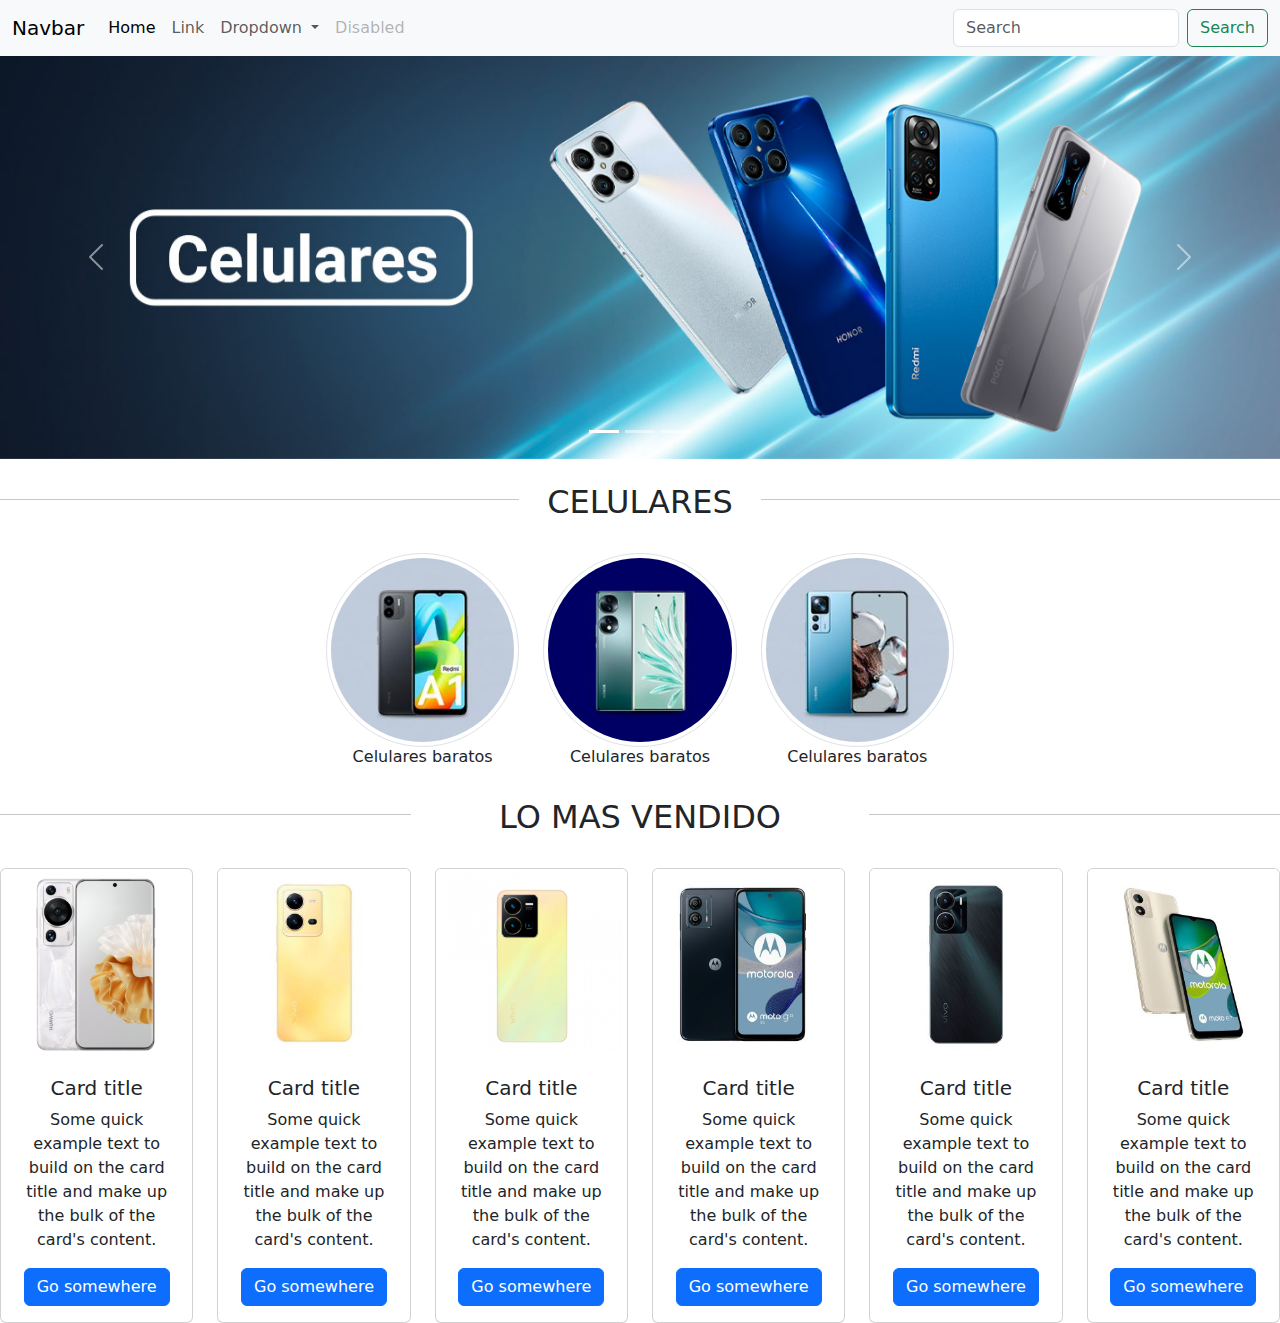
<file: index.html>
<!doctype html>
<html lang="en">
  <head>
    <meta charset="utf-8">
    <meta name="viewport" content="width=device-width, initial-scale=1">
    <title>Pagina demo</title>
    
    <link href="css/style.css" rel="stylesheet">
    <link href="css/bootstrap.css" rel="stylesheet">
  </head>
  <body>
        <!--Inicio de Menu-->

        <nav class="navbar navbar-expand-lg bg-body-tertiary">
            <div class="container-fluid">
              <a class="navbar-brand" href="#">Navbar</a>
              <button class="navbar-toggler" type="button" data-bs-toggle="collapse" data-bs-target="#navbarSupportedContent" aria-controls="navbarSupportedContent" aria-expanded="false" aria-label="Toggle navigation">
                <span class="navbar-toggler-icon"></span>
              </button>
              <div class="collapse navbar-collapse" id="navbarSupportedContent">
                <ul class="navbar-nav me-auto mb-2 mb-lg-0">
                  <li class="nav-item">
                    <a class="nav-link active" aria-current="page" href="#">Home</a>
                  </li>
                  <li class="nav-item">
                    <a class="nav-link" href="#">Link</a>
                  </li>
                  <li class="nav-item dropdown">
                    <a class="nav-link dropdown-toggle" href="#" role="button" data-bs-toggle="dropdown" aria-expanded="false">
                      Dropdown
                    </a>
                    <ul class="dropdown-menu">
                      <li><a class="dropdown-item" href="#">Action</a></li>
                      <li><a class="dropdown-item" href="#">Another action</a></li>
                      <li><hr class="dropdown-divider"></li>
                      <li><a class="dropdown-item" href="#">Something else here</a></li>
                    </ul>
                  </li>
                  <li class="nav-item">
                    <a class="nav-link disabled">Disabled</a>
                  </li>
                </ul>
                <form class="d-flex" role="search">
                  <input class="form-control me-2" type="search" placeholder="Search" aria-label="Search">
                  <button class="btn btn-outline-success" type="submit">Search</button>
                </form>
              </div>
            </div>
          </nav>

        <!--Fin de Menu-->

        <!--Inicio de carousel-->
        <div id="carouselExampleIndicators" class="carousel slide">
            <div class="carousel-indicators">
              <button type="button" data-bs-target="#carouselExampleIndicators" data-bs-slide-to="0" class="active" aria-current="true" aria-label="Slide 1"></button>
              <button type="button" data-bs-target="#carouselExampleIndicators" data-bs-slide-to="1" aria-label="Slide 2"></button>
              <button type="button" data-bs-target="#carouselExampleIndicators" data-bs-slide-to="2" aria-label="Slide 3"></button>
            </div>
            <div class="carousel-inner">
              <div class="carousel-item active">
                <img src="img/banner1.jpg" class="d-block w-100" alt="...">
              </div>
              <div class="carousel-item">
                <img src="img/banner2.jpg" class="d-block w-100" alt="...">
              </div>
              <div class="carousel-item">
                <img src="img/banner3.jpg" class="d-block w-100" alt="...">
              </div>
            </div>
            <button class="carousel-control-prev" type="button" data-bs-target="#carouselExampleIndicators" data-bs-slide="prev">
              <span class="carousel-control-prev-icon" aria-hidden="true"></span>
              <span class="visually-hidden">Previous</span>
            </button>
            <button class="carousel-control-next" type="button" data-bs-target="#carouselExampleIndicators" data-bs-slide="next">
              <span class="carousel-control-next-icon" aria-hidden="true"></span>
              <span class="visually-hidden">Next</span>
            </button>
          </div>
        <!--Fin de carousel-->
            <br>
        <!--inicio de contenido-->

        <div class="row">

            <div class="col-md-5 col-4">
                <hr>
            </div>

            <div class="col-md-2 col-4">
                <h2 class="text-center">CELULARES</h2>
            </div>

            <div class="col-md-5 col-4">
                <hr>
            </div>

        </div>

        <br>

        <div class="row">
            <div class="col-md-3"> </div>

            <div class="col-md-2 col-4 text-center">
                    <img src="img/a1.jpg" class="img-thumbnail rounded-circle" alt="...">
                     <h6>Celulares baratos</h6>
            </div>

            <div class="col-md-2 col-4 text-center">
                <img src="img/a2.jpg" class="img-thumbnail rounded-circle" alt="...">
                <h6>Celulares baratos</h6>
            </div>

            <div class="col-md-2 col-4 text-center">
                <img src="img/a3.jpg" class="img-thumbnail rounded-circle" alt="...">
                <h6>Celulares baratos</h6>
            </div>
            <div class="col-md-3">  </div>
        </div>

          <!--fin de contenido-->
            <br>
    <!--inicio de contenido 2-->

    <div class="row">

        <div class="col-md-4 col-4">
            <hr>
        </div>

        <div class="col-md-4 col-4">
            <h2 class="text-center">LO MAS VENDIDO</h2>
        </div>

        <div class="col-md-4 col-4">
            <hr>
        </div>

    </div>

    <br>

            <div class="row">

                <div class="col-md-2 col-6 text-center">

                    <div class="card">
                        <img src="img/c1.png" class="card-img-top" alt="...">
                        <div class="card-body">
                          <h5 class="card-title">Card title</h5>
                          <p class="card-text">Some quick example text to build on the card title and make up the bulk of the card's content.</p>
                          <a href="#" class="btn btn-primary">Go somewhere</a>
                        </div>
                      </div>

                </div>

                <div class="col-md-2 col-6 text-center">

                    <div class="card" >
                        <img src="img/c2.jpg" class="card-img-top" alt="...">
                        <div class="card-body">
                          <h5 class="card-title">Card title</h5>
                          <p class="card-text">Some quick example text to build on the card title and make up the bulk of the card's content.</p>
                          <a href="#" class="btn btn-primary">Go somewhere</a>
                        </div>
                      </div>

                </div>

                <div class="col-md-2 col-6 text-center">

                    <div class="card" >
                        <img src="img/c3.png" class="card-img-top" alt="...">
                        <div class="card-body">
                          <h5 class="card-title">Card title</h5>
                          <p class="card-text">Some quick example text to build on the card title and make up the bulk of the card's content.</p>
                          <a href="#" class="btn btn-primary">Go somewhere</a>
                        </div>
                      </div>

                </div>

                <div class="col-md-2 col-6 text-center">

                    <div class="card" >
                        <img src="img/c4.jpg" class="card-img-top" alt="...">
                        <div class="card-body">
                          <h5 class="card-title">Card title</h5>
                          <p class="card-text">Some quick example text to build on the card title and make up the bulk of the card's content.</p>
                          <a href="#" class="btn btn-primary">Go somewhere</a>
                        </div>
                      </div>

                </div>

                <div class="col-md-2 col-6 text-center">

                    <div class="card" >
                        <img src="img/c5.jpg" class="card-img-top" alt="...">
                        <div class="card-body">
                          <h5 class="card-title">Card title</h5>
                          <p class="card-text">Some quick example text to build on the card title and make up the bulk of the card's content.</p>
                          <a href="#" class="btn btn-primary">Go somewhere</a>
                        </div>
                      </div>

                </div>


                <div class="col-md-2 col-6 text-center">

                    <div class="card" >
                        <img src="img/c6.jpg" class="card-img-top" alt="...">
                        <div class="card-body">
                          <h5 class="card-title">Card title</h5>
                          <p class="card-text">Some quick example text to build on the card title and make up the bulk of the card's content.</p>
                          <a href="#" class="btn btn-primary">Go somewhere</a>
                        </div>
                      </div>

                </div>



            </div>


    <!--fin de contenido 2-->

  

    <script src="https://cdn.jsdelivr.net/npm/@popperjs/core@2.11.8/dist/umd/popper.min.js" integrity="sha384-I7E8VVD/ismYTF4hNIPjVp/Zjvgyol6VFvRkX/vR+Vc4jQkC+hVqc2pM8ODewa9r" crossorigin="anonymous"></script>
    <script src="https://cdn.jsdelivr.net/npm/bootstrap@5.3.0/dist/js/bootstrap.min.js" integrity="sha384-fbbOQedDUMZZ5KreZpsbe1LCZPVmfTnH7ois6mU1QK+m14rQ1l2bGBq41eYeM/fS" crossorigin="anonymous"></script>
  </body>
</html>
</file>
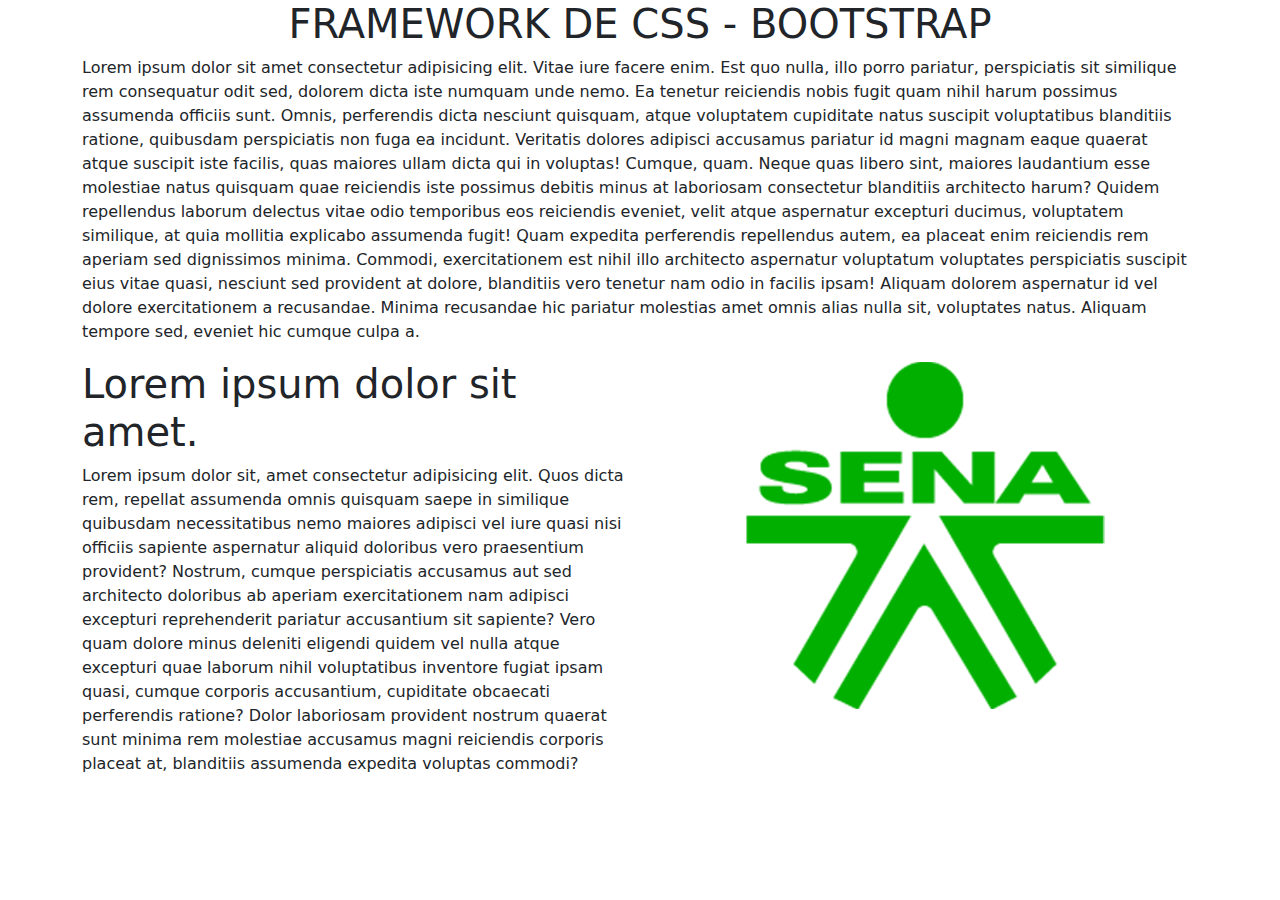
<file: prueba.html>
<!doctype html>
<html lang="en">
  <head>
    <meta charset="utf-8">
    <meta name="viewport" content="width=device-width, initial-scale=1">
    <title>Bootstrap demo</title>
    <link href="css/bootstrap.css" rel="stylesheet">
  </head>
  <body>
  
    <div class="container">
        
        <h1 class="text-center">FRAMEWORK DE CSS - BOOTSTRAP </h1>
            <p>Lorem ipsum dolor sit amet consectetur adipisicing elit. Vitae iure facere enim. Est quo nulla, illo porro pariatur, perspiciatis sit similique rem consequatur odit sed, dolorem dicta iste numquam unde nemo. Ea tenetur reiciendis nobis fugit quam nihil harum possimus assumenda officiis sunt. Omnis, perferendis dicta nesciunt quisquam, atque voluptatem cupiditate natus suscipit voluptatibus blanditiis ratione, quibusdam perspiciatis non fuga ea incidunt. Veritatis dolores adipisci accusamus pariatur id magni magnam eaque quaerat atque suscipit iste facilis, quas maiores ullam dicta qui in voluptas! Cumque, quam. Neque quas libero sint, maiores laudantium esse molestiae natus quisquam quae reiciendis iste possimus debitis minus at laboriosam consectetur blanditiis architecto harum? Quidem repellendus laborum delectus vitae odio temporibus eos reiciendis eveniet, velit atque aspernatur excepturi ducimus, voluptatem similique, at quia mollitia explicabo assumenda fugit! Quam expedita perferendis repellendus autem, ea placeat enim reiciendis rem aperiam sed dignissimos minima. Commodi, exercitationem est nihil illo architecto aspernatur voluptatum voluptates perspiciatis suscipit eius vitae quasi, nesciunt sed provident at dolore, blanditiis vero tenetur nam odio in facilis ipsam! Aliquam dolorem aspernatur id vel dolore exercitationem a recusandae. Minima recusandae hic pariatur molestias amet omnis alias nulla sit, voluptates natus. Aliquam tempore sed, eveniet hic cumque culpa a.</p>
   
            <div class="row">
                <div class="col-md-6">

                    <h1>Lorem ipsum dolor sit amet.</h1>
                    <p>Lorem ipsum dolor sit, amet consectetur adipisicing elit. Quos dicta rem, repellat assumenda omnis quisquam saepe in similique quibusdam necessitatibus nemo maiores adipisci vel iure quasi nisi officiis sapiente aspernatur aliquid doloribus vero praesentium provident? Nostrum, cumque perspiciatis accusamus aut sed architecto doloribus ab aperiam exercitationem nam adipisci excepturi reprehenderit pariatur accusantium sit sapiente? Vero quam dolore minus deleniti eligendi quidem vel nulla atque excepturi quae laborum nihil voluptatibus inventore fugiat ipsam quasi, cumque corporis accusantium, cupiditate obcaecati perferendis ratione? Dolor laboriosam provident nostrum quaerat sunt minima rem molestiae accusamus magni reiciendis corporis placeat at, blanditiis assumenda expedita voluptas commodi?</p>
                </div>

                <div class="col-md-6 text-center">
                    <img class="img-fluid" src="img/logo.png" alt="">
                </div>

            </div>
    </div>
    <script src="https://cdn.jsdelivr.net/npm/@popperjs/core@2.11.8/dist/umd/popper.min.js" integrity="sha384-I7E8VVD/ismYTF4hNIPjVp/Zjvgyol6VFvRkX/vR+Vc4jQkC+hVqc2pM8ODewa9r" crossorigin="anonymous"></script>
    <script src="https://cdn.jsdelivr.net/npm/bootstrap@5.3.0/dist/js/bootstrap.min.js" integrity="sha384-fbbOQedDUMZZ5KreZpsbe1LCZPVmfTnH7ois6mU1QK+m14rQ1l2bGBq41eYeM/fS" crossorigin="anonymous"></script>
  </body>
</html>
</file>
<file: css/style.css>
nav{
    background-color: blue;
}
</file>
